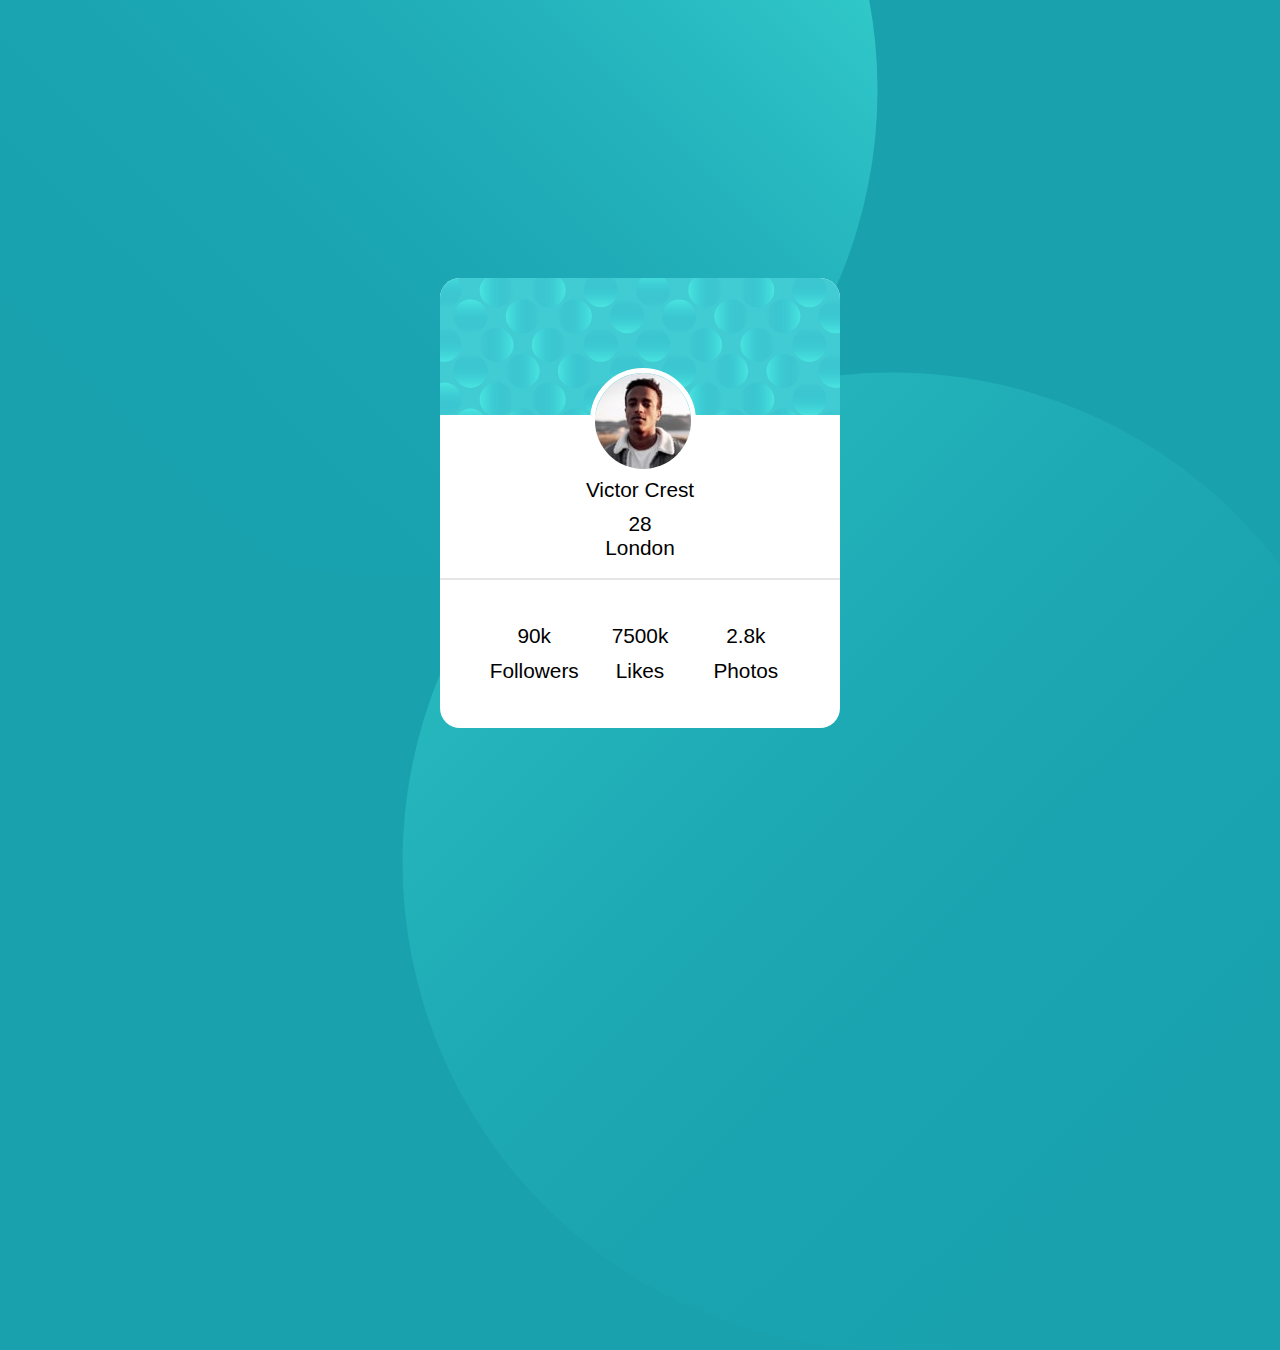
<file: User Profile Card/index.html>
<!DOCTYPE html>
<html lang="en">
<head>
    <meta charset="UTF-8">
    <meta http-equiv="X-UA-Compatible" content="IE=edge">
    <meta name="viewport" content="width=device-width, initial-scale=1.0">
    <link rel="stylesheet" href="css/styles.css">
    <title>Document</title>
</head>
<body>
    <img src="imgs/top-circle.svg" alt="" class="bg_img bg_img_top">
    <img src="imgs/bottom-circle.svg" alt="" class="bg_img bg_img_bottom">

    <article class="card"> 
        <header class="card_header">
            <img src="imgs/card-pattern.svg" alt="" class="card_header_img">
            <img src="imgs/victor.jpg" alt="" class="card_header_profile">

        </header>

        <section class="card_body"> 
            <p class="card_text">Victor Crest</p>
           <span class="card_text card_light">28</span>
           <p class="card_text card_light">London</p>

        </section>

        <footer class="card_footer">
            <div class="card_stats">
                <p class="card_number">90k</p>
                <p class="card_text card_light">Followers</p>

            </div>

            <div class="card_stats">
                <p class="card_number">7500k</p>
                <p class="card_text card_light">Likes</p>

            </div>

            <div class="card_stats">
                <p class="card_number">2.8k</p>
                <p class="card_text card_light">Photos</p>

            </div>

        </footer>

    </article>
</body>
</html>
</file>
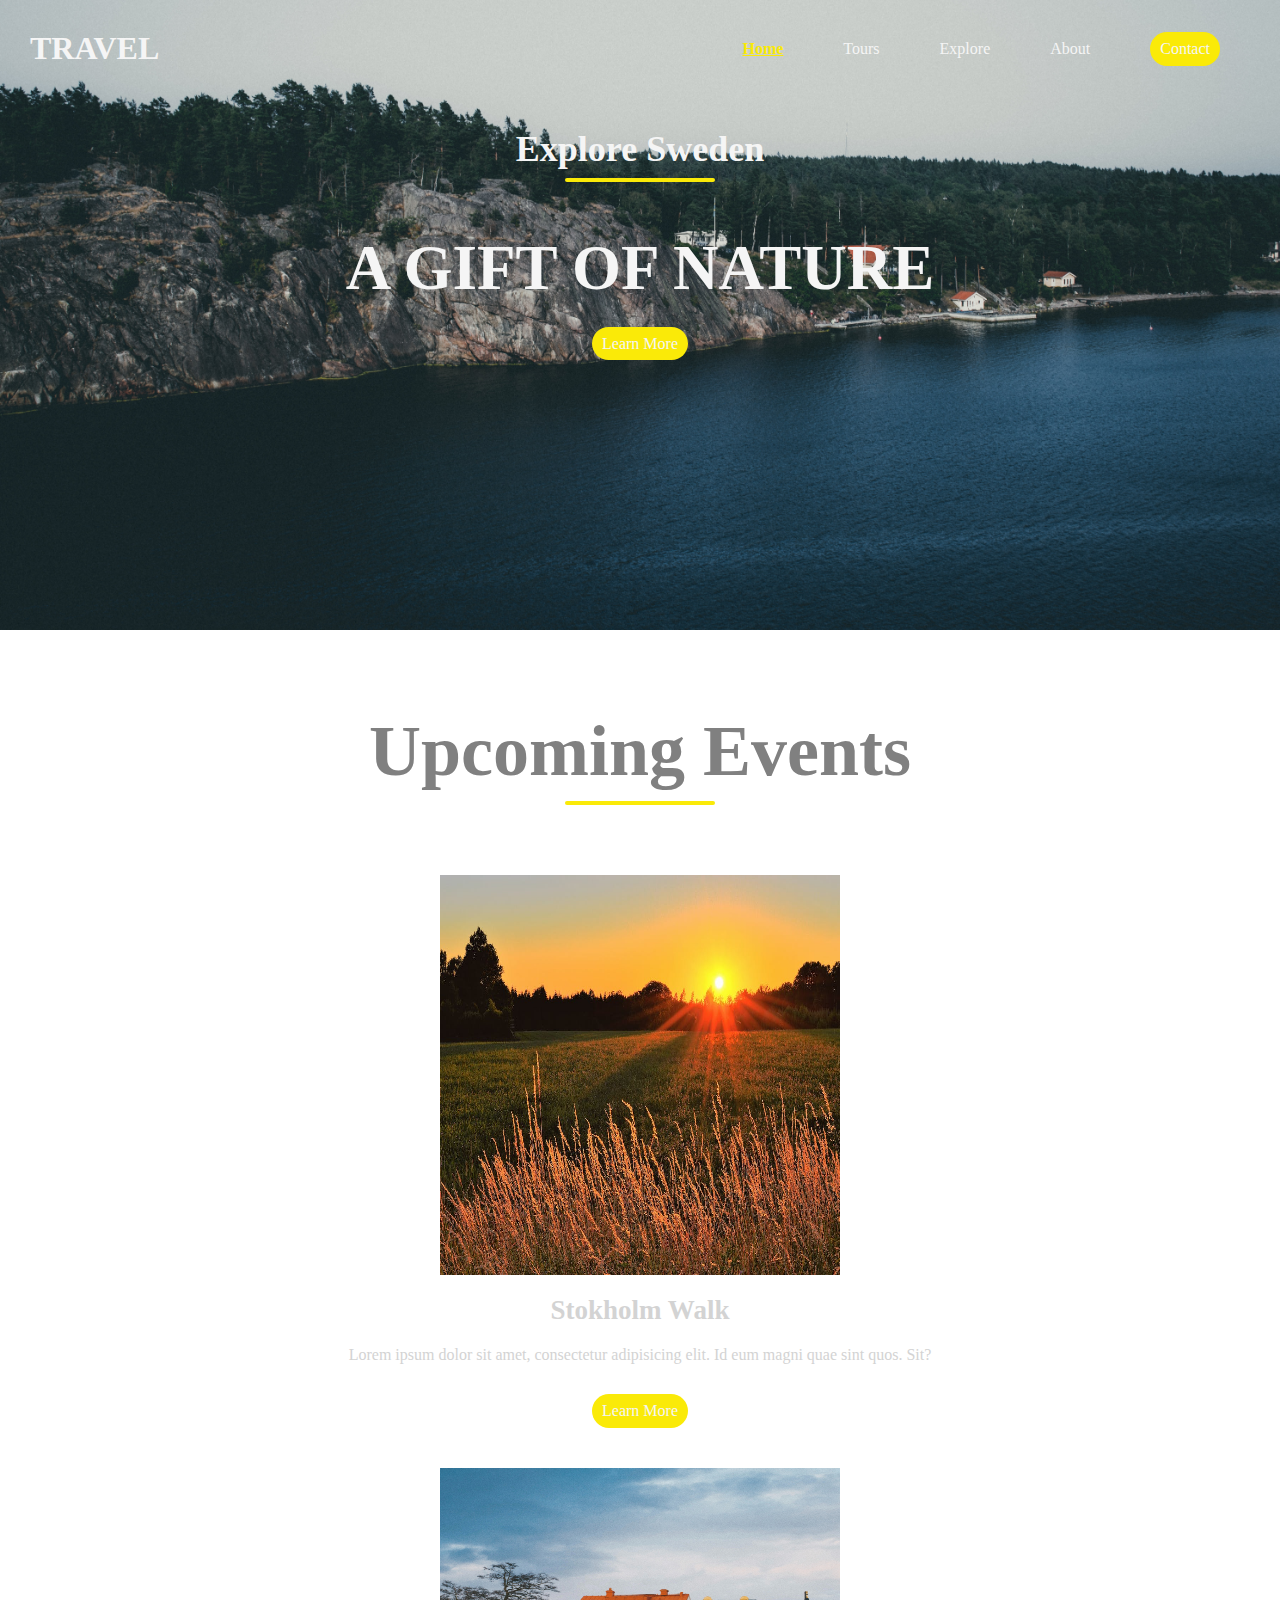
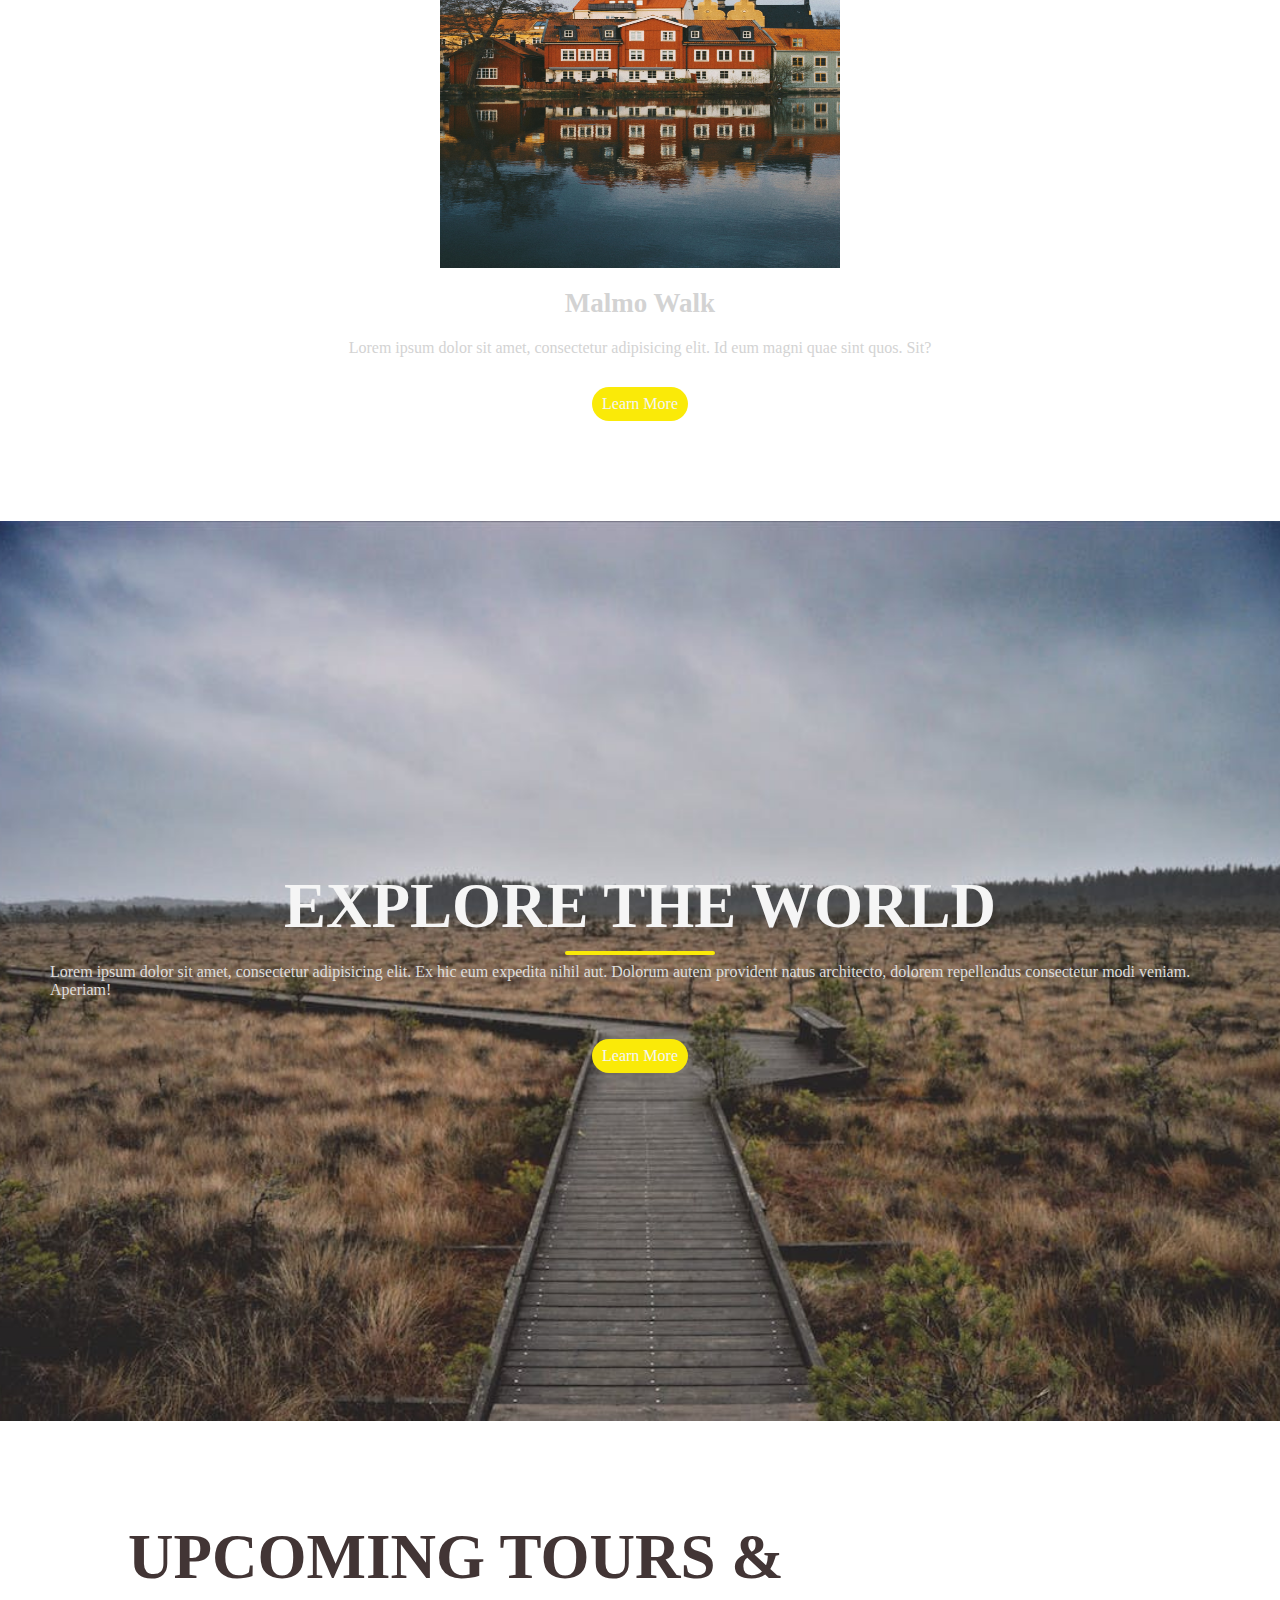
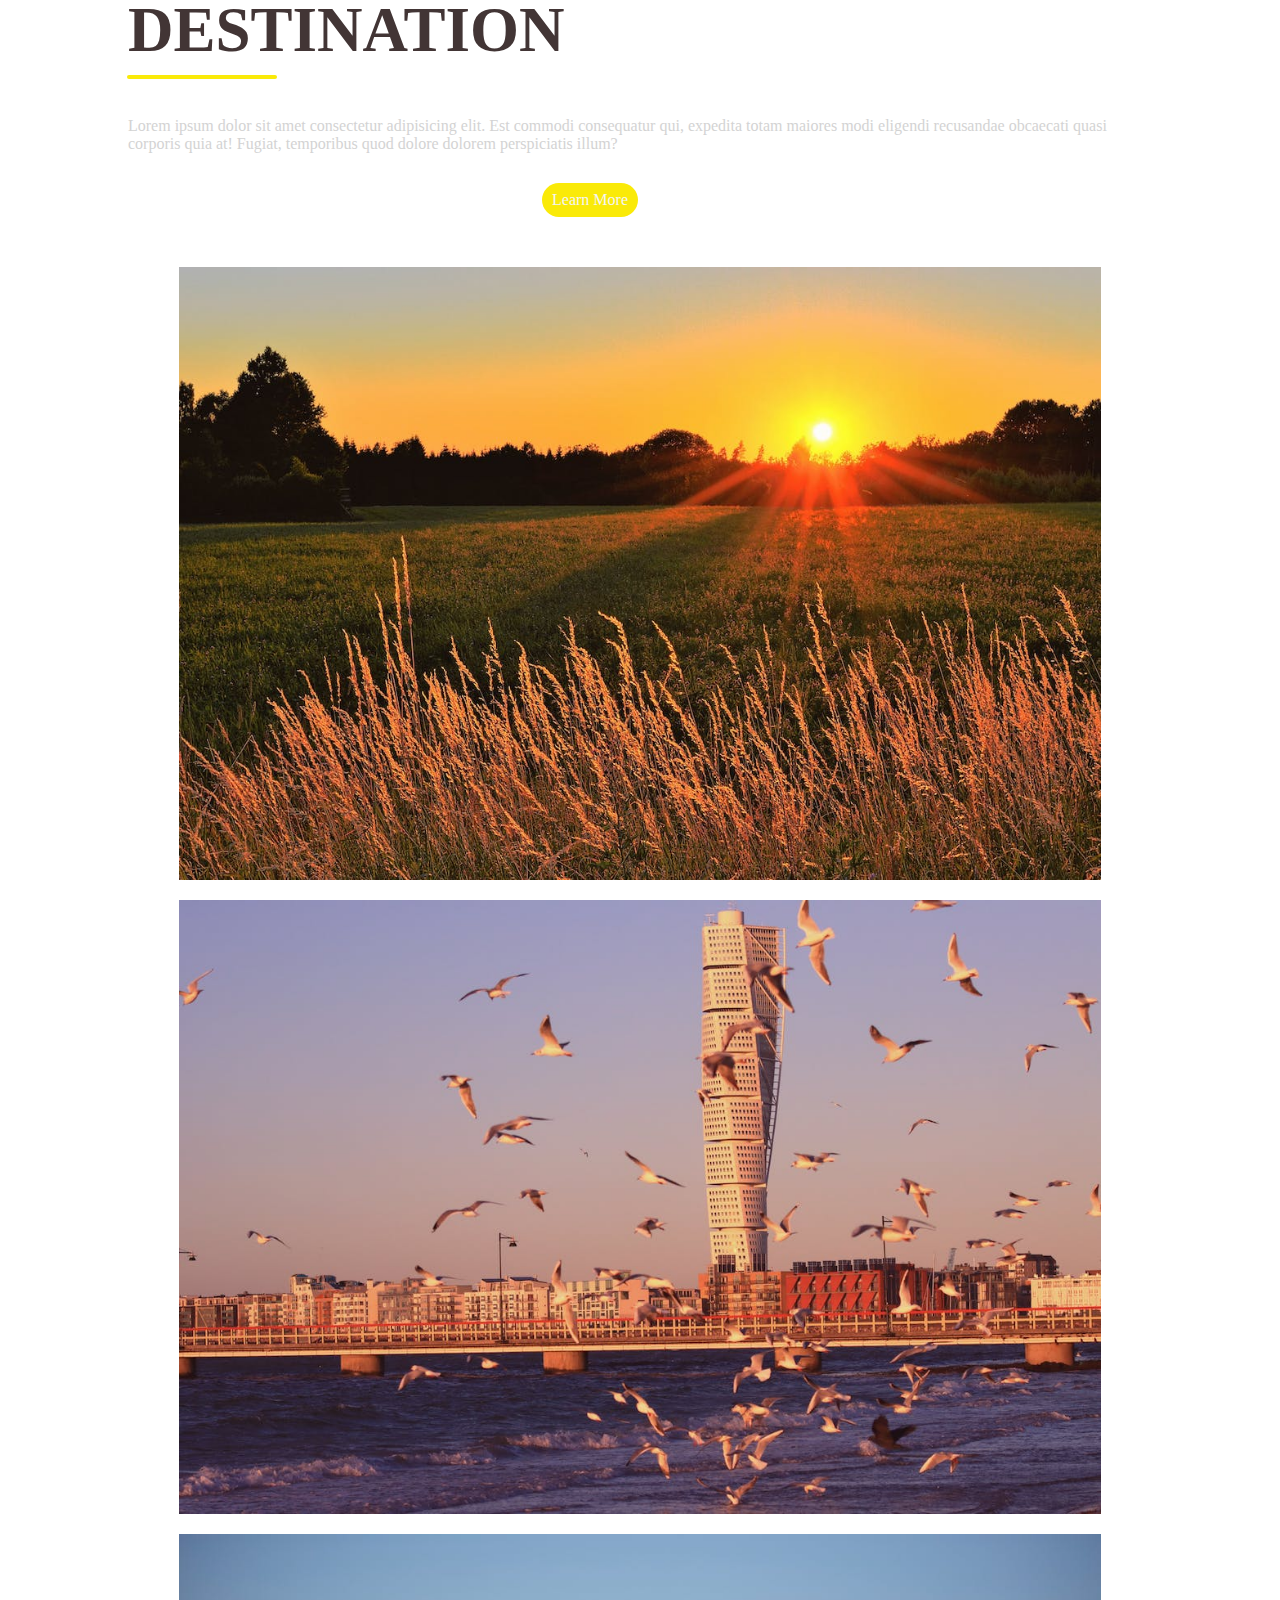
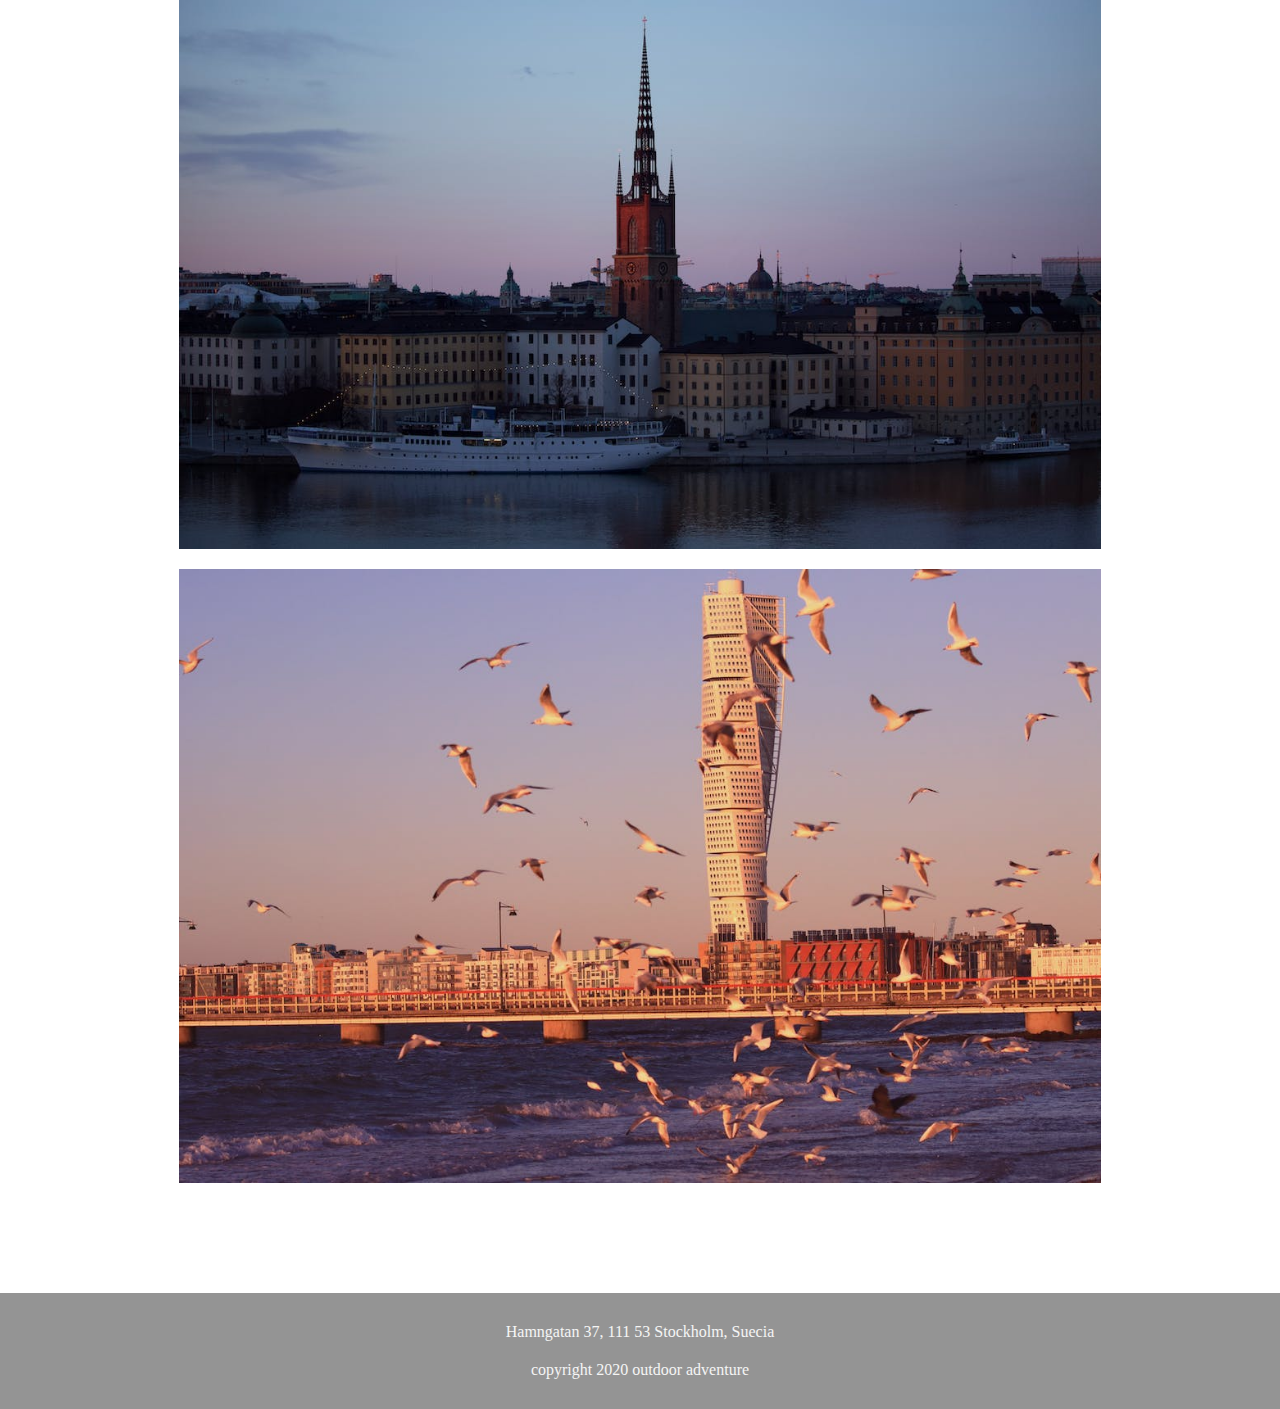
<file: Responsibe Web Site/Pages/index.html>
<!DOCTYPE html>
<html lang="en">
<head>
    <meta charset="UTF-8">
    <meta http-equiv="X-UA-Compatible" content="IE=edge">
    <meta name="viewport" content="width=device-width, initial-scale=1.0">
    <title>Document</title>
   <!-- CSS -->
    <link rel="stylesheet" href="../CSS/estilos.css">

</head>
<body>
    <!-- NAVbar-->
    <nav class="navbar">
            <h1 class="logo">TRAVEL</h1>
            <ul class="nav-links">
                    <li class="active"><a href="#"></a>Home</li>
                    <li><a href="#"></a>Tours</li>
                    <li><a href="#"></a>Explore</li>
                    <li><a href="#"></a>About</li>
                    <li class="ctn" ><a  href="#"></a>Contact</li>
            </ul>
          

    </nav>

    <header>
            <div class="header-content">
                    <h2>Explore Sweden</h2>
                    <div class="line"></div>
                    <h1>A GIFT OF NATURE</h1>
                    <a href="#" class="ctn">Learn More</a>
            </div>

    </header>

    <!-- EVENTS-->

    <section class="events">
        <div class="title">

                <h1>Upcoming Events</h1>
                <div class="line"></div>
         </div>
         <div class="row">
            <div class="col">
                <img src="../imgs/Sweden 3.jpeg" width="400px" height="400px" alt="">
                <h4>Stokholm Walk</h4>
                <p>Lorem ipsum dolor sit amet, consectetur adipisicing elit. Id eum magni quae sint quos. Sit?</p>
                <a href="#" class="ctn">Learn More</a>
            </div>
            <div class="col">
                <img src="../imgs/Sweden 5.jpg" width="400px" height="400px" alt="">
                <h4>Malmo Walk</h4>
                <p>Lorem ipsum dolor sit amet, consectetur adipisicing elit. Id eum magni quae sint quos. Sit?</p>
                <a href="#" class="ctn">Learn More</a>
            </div>
         </div>

    </section>

    <section class="explore">
    <div class="explore-content">
        <h1>EXPLORE THE WORLD</h1>
        <div class="line"></div>
        <p>Lorem ipsum dolor sit amet, consectetur adipisicing elit. Ex hic eum expedita nihil aut. Dolorum autem provident natus architecto, dolorem repellendus consectetur modi veniam. Aperiam!</p>
        <a href="#" class="ctn">Learn More</a>

    </div>
    </section>

    <section class="tours">
        <div class="row">
            <div class="col content-col">
                <h1>UPCOMING TOURS & DESTINATION</h1>
                <div class="line"></div>
                <P>Lorem ipsum dolor sit amet consectetur adipisicing elit. Est commodi consequatur qui, expedita totam maiores modi eligendi recusandae obcaecati quasi corporis quia at! Fugiat, temporibus quod dolore dolorem perspiciatis illum?</P>
                <a href="#" class="ctn">Learn More</a>
            </div>
            <div class="col image-col">
                <div class="image-gallery">
                    <img src="../imgs/Sweden 3.jpeg" alt="">
                    <img src="../imgs/Sweden 9.jpeg" alt="">
                    <img src="../imgs/Sweden 7.jpeg" alt="">
                    <img src="../imgs/Sweden 9.jpeg" alt="">

                </div>

            </div>
        </div>
    </section>

  <section class="footer">
    <p>Hamngatan 37, 111 53 Stockholm, Suecia</p>
    <p>copyright 2020 outdoor adventure</p>
  </section>
    
     
    </script>






</body>
</html>
</file>
<file: User Profile Card/css/styles.css>
/*

    color de fondo: hsl(185, 75%, 39%)
    color del texto gris: hsl(227, 10%, 46%)
*/

body {

    background-color: hsl(185, 75%, 39%);
    font-family: sans-serif;
    font-size: 1.3rem;
    overflow: hidden;

}

.bg_img {

    position: absolute;

}

.bg_img_top {

    top: -400px;
    left: -100px;

}


.bg_img_bottom {

    bottom: -450px;
    right: -100px;

}

.card {

    position: relative;
    top: 30vh;
    width: 400px;
    height: 450px;
    margin-left: auto;
    margin-right: auto;
    background-color: white;
    border-radius: 20px;
    overflow: hidden;


}

.card_header {

    position: relative;
    height: 120px;
    text-align: center;
}

.card_header_img {

    position: absolute;
    top: 0;
    left: 0;
    width: 100%;
}


.card_header_profile {

    position: absolute;
    top: 90px;
    left: 150px;
    border-radius: 50%;
    border: 5px solid white;
    background-color: white;
}

.card_body {

    position: absolute;
    top: 200px;
    width: 100%;
    height: 100px;
    text-align: center;
    border-bottom: 2px solid rgb(0 0 0 / 0.1);
}

.card_text {

    margin: 0;
    margin-bottom: 0.5em;

}

.card_text_light {

     color: hsl(227, 10%, 46%);


}


.card_footer {

    position: absolute;
    bottom: 35px;
    width: 100%;
    text-align: center;

}


.card_stats {

    display: inline-block;
    margin: 0 0.5 em;
    width: 100px;
    text-align: center; 

}

.card_number {

    margin-bottom: .5em;
    font-size: 1-8rem;




}
</file>
<file: Responsibe Web Site/CSS/estilos.css>
/* Google Fonts */

@import url('https://fonts.googleapis.com/css2?family=Roboto:wght@500&display=swap');

/* Global */

* {

    margin: 0;
    padding: 0;
    box-sizing: border-box;    
}

a {

    text-decoration: none;

}

ul {
    list-style: none;
}

.active {
    color: rgb(250, 234, 8);
    text-decoration: underline;
    font-weight: bold;
}

body , html {
    overflow-x: hidden;
}

/* NAVbar */
.navbar {


    position: absolute;
    top: 0;
    left: 0;
    display: flex;
    width: 100%;
    justify-content: space-between;
    padding: 30px;
    color: whitesmoke;

}

.nav-links {
    display: flex;
    align-items: center;
}

.nav-links li {

    margin: 0 30px;
}



header {
    width: 100vw;
    height: 70vh;
    background-image: url('../imgs/Sweden\ 1.jpg');
    background-position: bottom;
    background-size: cover;
    display: flex;
    align-items: center;
    justify-content: center;

}

.header-content {
    margin-bottom: 150px;
    color: whitesmoke;
    text-align: center;
}

.header-content h2 {
    font-size: 4vmin;
}
.line {

    width: 150px;
    height: 4px;
    background: rgb(250, 234, 8);
    margin: 8px auto;
    border-radius: 5px;
}
.header-content h1 {
    font-size: 7vmin;
    margin-top: 50px;
    margin-bottom: 30px;
}
.ctn {
    padding: 8px 10px;
    background: rgb(250, 234, 8);
    border-radius: 30px;
    color: whitesmoke;
}


/* Events */ 

section {
    width: 80%;
    margin: 80px auto;
}

.title {
    text-align: center;
    font-size: 4vmin;
    color: gray;
}

.row {
    display: flex;
    align-items: center;
    width: 100%;
    justify-content: space-between;
    
}

.row .col  {
   display: flex;
   flex-direction: column;
   align-items: center;
}

.events .row{
    margin-top: 50px;
}

h4 {
    font-size: 3vmin;
    color: lightgray;
    margin: 20px auto;
}

p {
    color: lightgray;
    padding: 0 px 40 px;
}
.events .ctn {

    margin-top: 30px;
}

.explore {
    width: 100%;
    height: 100vh;
    background-image: url(../imgs/Sweden\ 4.jpeg);
    background-position: center;
    background-size: cover;
    background-repeat: no repeat;
    display: flex;
    align-items: center;

}

.explore-content {

    width: 60%;
    padding: 50px;
    color: whitesmoke;
    display: flex;
    align-items: center;
    flex-direction: column;
}

.explore-content h1 {

    font-size: 7vmin;
}

.explore-content line {

    margin-bottom: 50px;
}

.explore-content p {

    color: rgb(221, 221, 221)
}
.explore-content .ctn {

    margin-top: 40px;

}

.content-col {
    width: 40%;
}

.image-col {
    width: 60%;
}

.tours .image-gallery {
    display: flex;
    flex-wrap: wrap;
    width: 100%;
    align-items: center;
}

.image-gallery img {
    max-width: 250px;
    margin: 10px;
}

.content-col h1 {
    font-size: 7vmin;
    color: rgb(66, 53, 53);
}

.content-col .line {

    margin-left: -1px;
}

.content-col p {

    padding: 0px;
    margin: 30px auto;
}

.content-col .ctn {

    margin-left: -100px;
}

.footer {

    width: 100%;
    min-height: 100px;
    padding: 20px 80px;
    margin: 0;
    background-color: rgb(148, 148, 148);
    text-align: center;
}

.footer p {
    color: whitesmoke;
    margin: 20px auto;
    padding: 20px auto;

}

/* Events */

.row {

    flex-direction: column;
}

.row .col {

    margin: 20px auto;
}

.col img {

    max-width: 90%;
}

/*explore */

.explore-content {

    width: 100%;
}

.tours .col {

    width:  100%;
}

.image-gallery {
    justify-content: center;
    align-items: center;
}
.image-gallery img {
    width: 90%;
}
.footer {
    padding: 10px;
}

/* animations */

img {
    transition: transform .3s ease;

}
img:hover {
    transform: scale(1.1);
}

.ctn:hover {
    background: whitesmoke;
    color: rgb(250, 234, 8);
    box-shadow: 2px 2px 5px rgb(143, 105, 105);
}

li:hover {
    color: rgb(250, 234, 8);
    cursor: pointer
}
</file>
